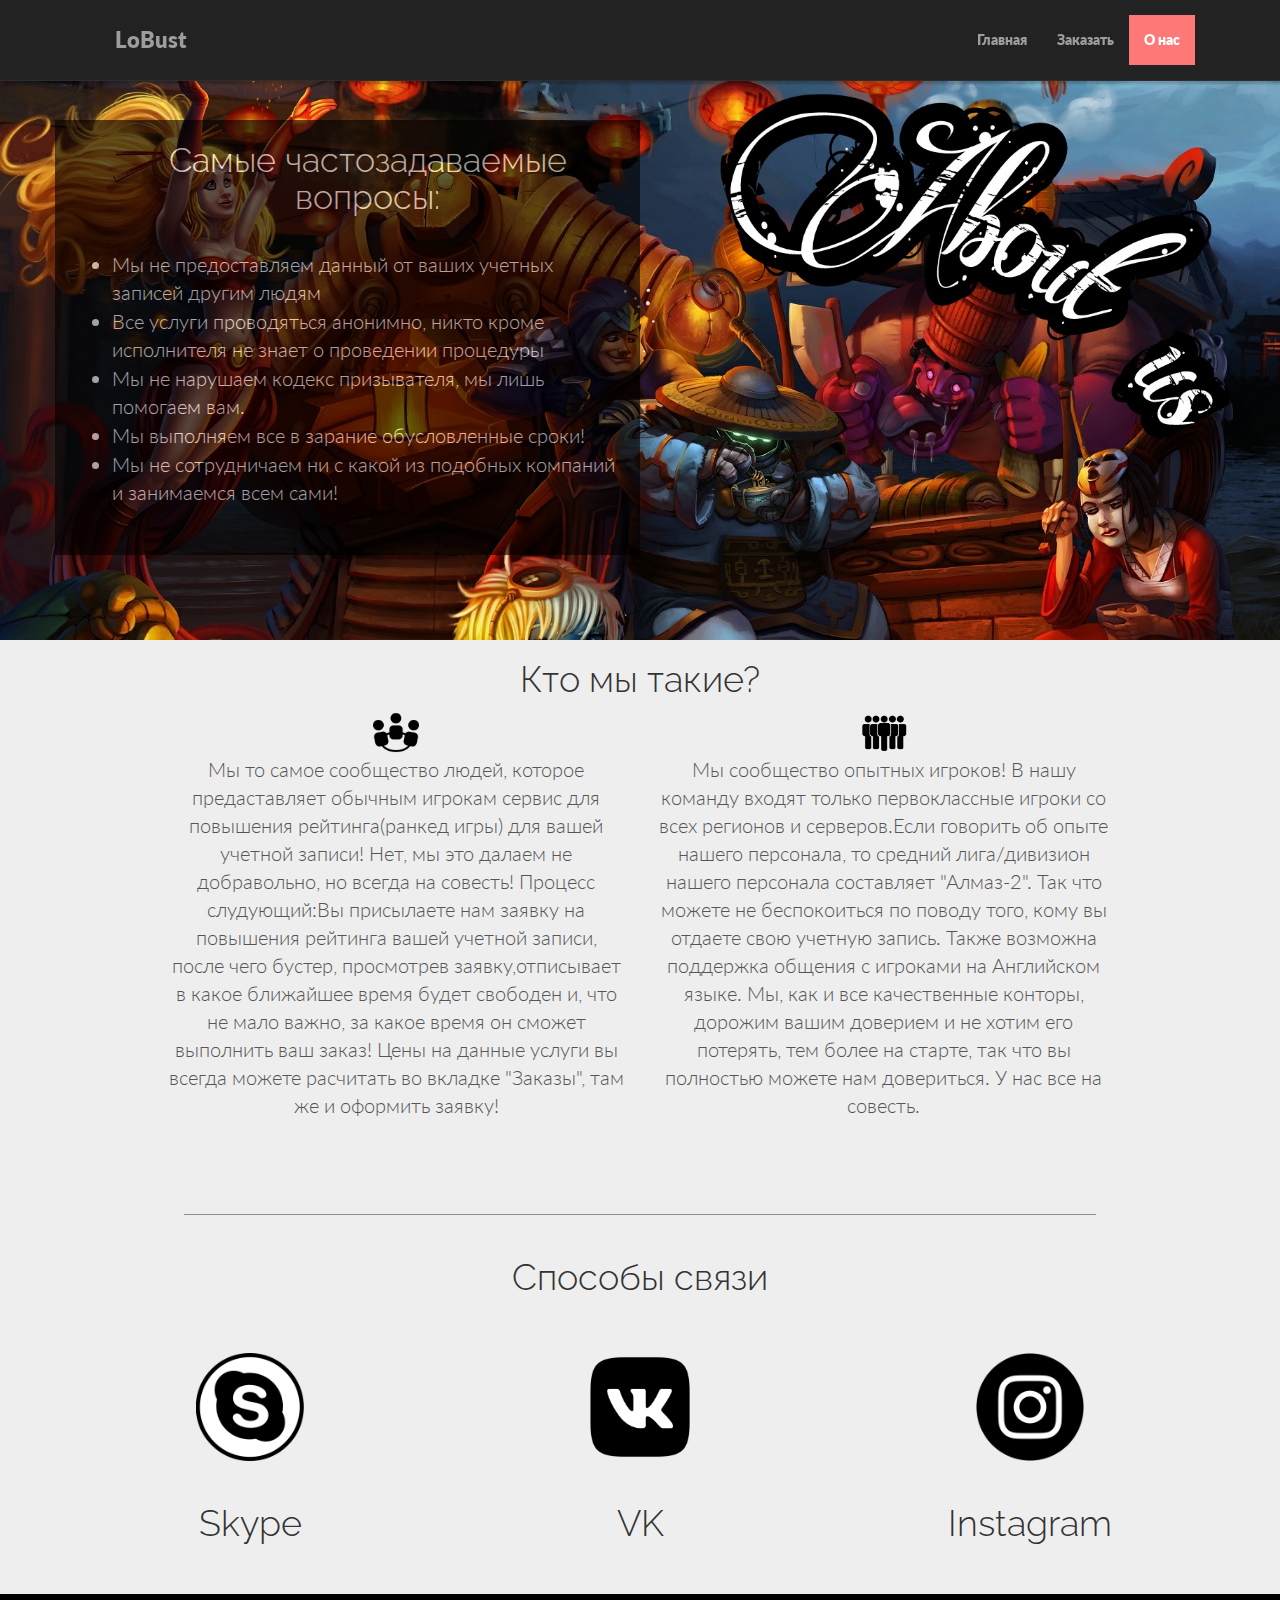
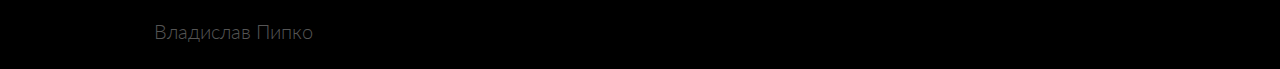
<file: About.html>
<html>
    <head>
    <meta charset="utf-8">
    <meta name="viewport" content="width=device-width, initial-scale=1"> 
    <meta http-equiv="x-ua-compatible" content="ie=edge">
    <title>LoBust</title>
    <link rel="stylesheet" href="bootstrap-3.3.7-dist/css/bootstrap.css">
    <link rel="stylesheet" href="bootstrap-3.3.7-dist/css/bootstrap.min.css">
    <link rel="stylesheet" href="Style/Style.css">
    </head>
<body>
<div class="navbar navbar-inverse navbar-fixed-top">
   <div class="conteiner">
       <div class="navbar-header">
           <button type="button" class="navbar-toggle" data-toggle="collapse" data-target=".navbar-collapse">
              <span class="icon-bar"></span>
              <span class="icon-bar"></span> <span class="icon-bar"></span>
           </button>
                 <a class="navbar-brand" href="Index.html">LoBust</a>
       </div>
    <div class="navbar-collapse collapse">
        <ul class="nav navbar-nav navbar-right">
            <li><a href="Index.html">Главная</a></li>
            <li><a href="Order.html">Заказать</a></li>
            <li class="active"><a href="About.html">О нас</a></li>
        </ul>
    </div>
    </div>
    </div>
  <div id="headerwrap-about">
           <div class="container">
               <div class="row centered">
                   <div class="col-lg-6 face h1-white">
                   <ul>
                   <h1>Самые частозадаваемые вопросы:</h1>
                   <br>
                   <li>Мы не предоставляем данный от ваших учетных записей другим людям</li>
                   <li>Все услуги проводяться анонимно, никто кроме исполнителя не знает о проведении процедуры</li>
                   <li>Мы не нарушаем кодекс призывателя, мы лишь помогаем вам. </li>
                   <li>Мы выполняем все в зарание обусловленные сроки! </li>
                   <li>Мы не сотрудничаем ни с какой из подобных компаний и занимаемся всем сами!</li>
                   </ul>    
                   </div>  
               </div>
           </div>
  </div> 
  <div class="container about-on">
    <div class="row centered">
        <div class="col-lg-12">
        <h1>Кто мы такие?</h1>
        </div>
        <div class="col-lg-1"></div>
            <div class="col-lg-5 text-center">
            <img src="Images/community-two.png" width="10%;">
            <p>Мы то самое сообщество людей, которое предаставляет обычным игрокам сервис для повышения рейтинга(ранкед игры) для вашей учетной записи! Нет, мы это далаем не добравольно, но всегда на совесть! Процесс слудующий:Вы присылаете нам заявку на повышения рейтинга вашей учетной записи, после чего бустер, просмотрев заявку,отписывает в какое ближайшее время будет свободен и, что не мало важно, за какое время он сможет выполнить ваш заказ! Цены на данные услуги вы всегда можете расчитать во вкладке "Заказы", там же и оформить заявку!</p>
            </div> 
            <div class="col-lg-5 text-center">
            <img src="Images/community.png" width="10%;">
            <p>Мы сообщество опытных игроков! В нашу команду входят только первоклассные игроки со всех регионов и серверов.Если говорить об опыте нашего персонала, то средний лига/дивизион нашего персонала составляет "Алмаз-2". Так что можете не беспокоиться по поводу того, кому вы отдаете свою учетную запись. Также возможна поддержка общения с игроками на Английском языке. Мы, как и все качественные конторы, дорожим вашим доверием и не хотим его потерять, тем более на старте, так что вы полностью можете нам довериться. У нас все на совесть.</p>
            </div>
        </div>
        <div class="top-line"></div>
        <br>
        <div class="row centered">
        <div class="col-lg-12"><h1>Способы связи</h1></div>
        </div>
        <br>
        <br>
        <div class="row centered">
            <div class="col-lg-4">
                <div class="text-center">
                    <div>
                    <a href="skype:ugarovsky@mail.ru">
                    <img src="Images/skype.png" width="30%">
                    </a>
                    </div>
                <br>
                <h1>Skype</h1>
                </div>
            </div>
            <div class="col-lg-4">
                <div class="text-center">
                    <div><a href="vk.com/mr.slanole"><img src="Images/Vk.png" width="30%"></a></div>
                    <br>
                    <h1>VK</h1>
                </div>
            </div>
            <div class="col-lg-4">
                <div class="text-center">
                    <div>
                     <a href="https://www.instagram.com/ugaaarovsky/"> <img src="Images/Inst.png" width="30%"></a>
                    </div>
                <br>
                <h1>Instagram</h1>
                </div>
             </div>
        </div>
    </div> 
          
<div class="footer">
<br>
<p>Владислав Пипко</p>
</div>

<script src="https://ajax.googleapis.com/ajax/libs/jquery/3.1.0/jquery.min.js"></script>   
   <script src="bootstrap-3.3.7-dist/js/bootstrap.min.js"></script>
    </body>
</html>
</file>
<file: Style/Style.css>
@import url('https://fonts.googleapis.com/css?family=Lato|Raleway');

body{
    background-color:#eeeeee;
    font-family: "Lato";
    font-weight: 300;
    font-size:16px;
    color:#555;
    
    -webkit-font-smoothing: antialiased;
    -weblit-owerflow-scrolling:touch;
    margin-top:70px;
}

h1,h2,h3,h4,h5,h6{
    font-family: "Raleway";
    font-weight: 300;
    color:#333;
}

p{
    line-height: 28px;
    margin-bottom: 25px;
}

.calc{
    background: black;
    color: white;
    border: 4px double white;
    width: 100%;
    height: 40px;
    border-radius: 10%;
    opacity: 0.9;
}

.button-two{
    color:white;
    background: black;
    height: 60px;
    width: 170px;
    margin-top:250%;
    border:4px double white;
    opacity: 0.95;
}

a{
    color: #7a7a7a;
    
}

a:hover, a:focus{
    color: #7b7b7b;
    text-decoration: none;
    outline 0;
}

hr {
    display:block;
    height: 1px;
    border: 0;
    border-top:1px solid #css;
    padding: 0;
}

.navbar {
    font-weight: 800;
    font-size: 14px;
    padding-top:15px;
    padding-bottom: 15px;
    
}

.navbar-inverse{
    border-color:#2d2d2d;
   box-shadow: 3px 3px 2px rgba(0,0,0,0.2);
}

.navbar-inverse .navbar-nav > .active > a{
    background-color:#ff7878;
}

.navbar-brand{
    font-size: 22px;
    margin-left: 100px;
}

.navbar-inverse{
    color:#999;   
}
.navbar-collapse{
    margin-right: 100px;
}

#headerwrap{
    background: url(../Images/PicsArt_03-25-09_07_38.jpg) no-repeat center top;
    text-align: center;
    background-attachment: relarive;
    background-position: center center;
    min-height: 570px;
    width: 100%;
    background-size: 100%;
    -webkit-background-size:cover;
    -moz-background-size:cover;
    background-size:cover;
}

#headerwrap-order{
    background: url(../Images/PicsArt_03-25-11_10_15.jpg) no-repeat center top;
    text-align: center;
    background-attachment: relarive;
    background-position: center center;
    min-height: 570px;
    width: 100%;
    background-size: 100%;
    -webkit-background-size:cover;
    -moz-background-size:cover;
    background-size:cover;
}

.h1-white h1{
    font-family: "Raleway";
    font-weight: 300;
    color:white;
    text-align: center;
}

.content-blocs{
    margin-top:35px;
}

.content-blocs h4{
    font-size:31px;
    text-align: center;
}
.content-blocs p{
    font-size:18px;
    text-align: center;
}

.gray-block{
   background: #2d2d2d;
}

.gray-block p, .gray-block h4{
    color:#bfbfbf;
}

.white-block{
    background: white;
}

.top-line{
    opacity: 0.4;
    margin-left: 10%;
    margin-top: 70px;
    width: 80%;
    height: 1px;
    background: black;
}


.top-line-two{
    opacity: 0.4;
    margin-left: 10%;
    margin-top: 40px;
    width: 80%;
    height: 1px;
    background: black;
}

.footer{
    margin-top:40px;
    width: 100%;
    height: 75px;
    background: black;
    bottom: 0;
}

.button{
 margin-top: 90%;
 margin-left: 80%;
 margin-left: 80%;
 text-decoration:none; text-align:center; 
 padding:11px 32px; 
 border:double 6px #ffffff;  
 font:30px "MS Serif", "New York", serif; 
 font-weight:bold; 
 color:#ffffff; 
 background-color:#424242; 
 background-image: -moz-linear-gradient(top, #424242 0%, #000000 100%); 
 background-image: -webkit-linear-gradient(top, #424242 0%, #000000 100%); 
 background-image: -o-linear-gradient(top, #424242 0%, #000000 100%); 
 background-image: -ms-linear-gradient(top, #424242 0% ,#000000 100%); 
 filter: progid:DXImageTransform.Microsoft.gradient( startColorstr='#000000', endColorstr='#000000',GradientType=0 ); 
 background-image: linear-gradient(top, #424242 0% ,#000000 100%);   
 -webkit-box-shadow:0px 0px 1px #bababa, inset 0px 0px 1px #ffffff; 
 -moz-box-shadow: 0px 0px 1px #bababa,  inset 0px 0px 1px #ffffff;  
 box-shadow:0px 0px 1px #bababa, inset 0px 0px 1px #ffffff;  
  }

.button:hover{
 padding:11px 32px; 
 border:double 6px #878585; 
 font:30px "MS Serif", "New York", serif; 
 font-weight:bold; 
 color:#edffff; 
 background-color:#424242; 
 background-image: -moz-linear-gradient(top, #424242 0%, #000000 100%); 
 background-image: -webkit-linear-gradient(top, #424242 0%, #000000 100%); 
 background-image: -o-linear-gradient(top, #424242 0%, #000000 100%); 
 background-image: -ms-linear-gradient(top, #424242 0% ,#000000 100%); 
 filter: progid:DXImageTransform.Microsoft.gradient( startColorstr='#000000', endColorstr='#000000',GradientType=0 ); 
 background-image: linear-gradient(top, #424242 0% ,#000000 100%);   
 -webkit-box-shadow:0px 0px 1px #bababa, inset 0px 0px 1px #ffffff; 
 -moz-box-shadow: 0px 0px 1px #bababa,  inset 0px 0px 1px #ffffff;  
 box-shadow:0px 0px 1px #bababa, inset 0px 0px 1px #ffffff;  
 }

#button-one{
    margin-left: 20%;
    height: 75px;
    width: 60%;
    font-size: 30px;
    display: block;
    background: rgba(255,255,255,0.23);
    color: #fff; 
    border-radius: 1px;
    cursor: pointer; 
    transition: .3s background;
}

#button-one a{
    color:white;
    margin-top:-0.5vw;
}

.colum-content{
    column-width: 400px;
column-rule:  2px dashed rgba(0,0,0,.5);
    padding: 50
}

.colum-content p{
 font-size:15px;    
}

.colum-content h2{
 font-size:20px;   
 font-family: fantasy;
}

.face{
    margin-top: 50px;
    background: black;
    opacity: 0.6;;
    height: 435px;
    border: 2px solid black;
}

.face h1{
    text-align: center;
font-size:34px;
    color:white;  
}

.face li{
    text-align: left;
    font-size: 20px;
    color:white;
}

about-on{
    text-align: center;
}

.about-on p{
    font-size: 20px;
}

.face p{
text-align: center;
font-size:22px;
color:white;    
}

#headerwrap-about{
     background: url(../Images/PicsArt_03-25-08_24_04.jpg) no-repeat center top;
    text-align: center;
    background-attachment: relarive;
    background-position: center center;
    min-height: 570px;
    width: 100%;
    background-size: 100%;
    -webkit-background-size:cover;
    -moz-background-size:cover;
    background-size:cover;
}

.footer p{
    margin-left: 12%;
    font-size: 20px;
}

.col-lg-12 h1{
    text-align: center;
}

#headerwrap button:hover{
    background: rgba(0,0,0,0.5);
}

.we-are{
    background: white;
    min-height: 300px;
}

.about{
    margin-top: 35px;
    min-height: 400px;
   background: url(Images/city.jpg) no-repeat center top;
}
</file>
